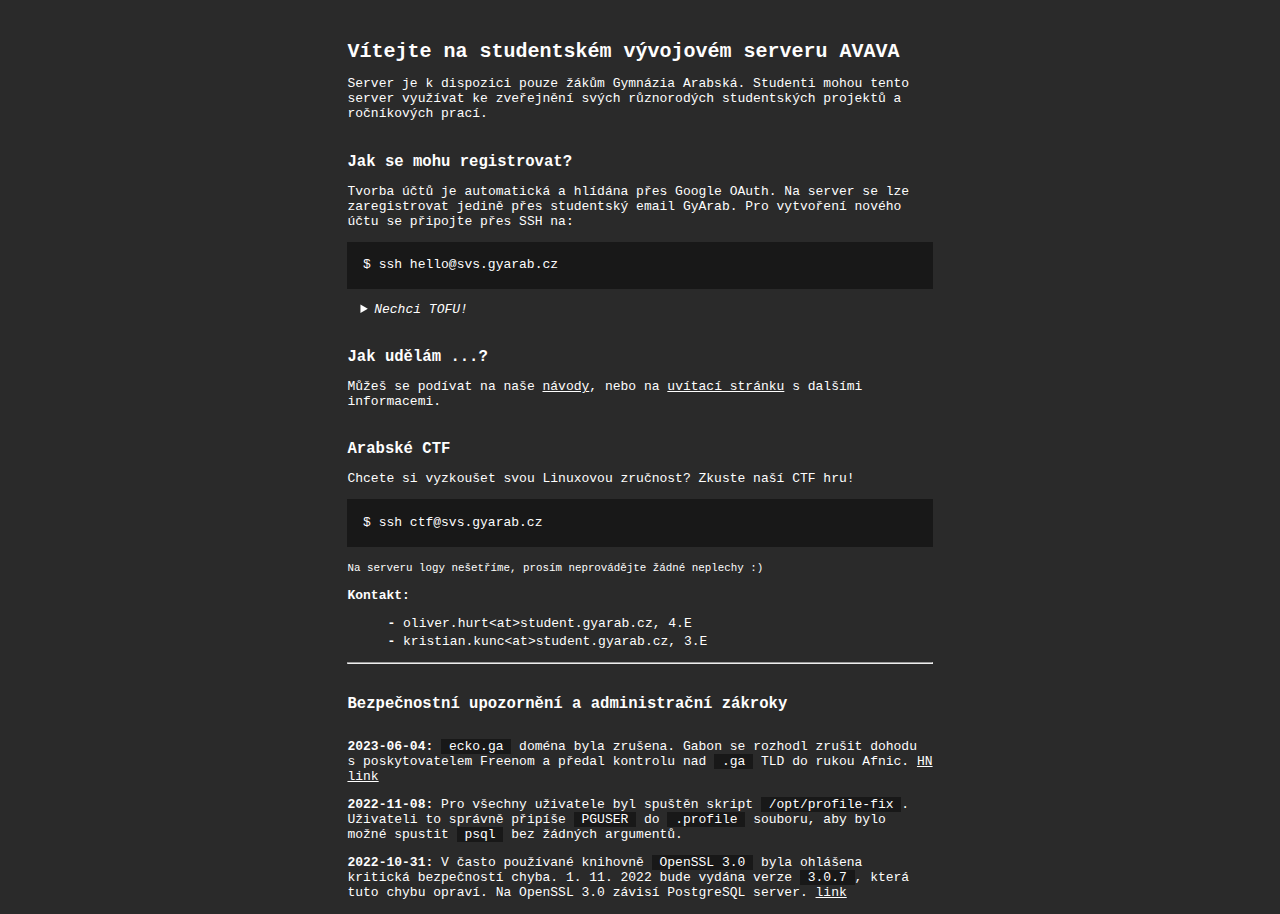
<file: homepage/index.html>
<!DOCTYPE html>
<html lang="cs">
	<head>
		<title>avava.gyarab.cz</title>
		<meta charset="UTF-8" />
		<meta name="viewport" content="width=device-width, initial-scale=1" />
		<meta name="description" content="Studentský vývojový server" />
		<link rel="stylesheet" href="styles.css" />
	</head>
	<body>
		<main>
			<h1>Vítejte na studentském vývojovém serveru AVAVA</h1>
			<p>
				Server je k dispozici pouze žákům Gymnázia Arabská. Studenti mohou tento server využívat ke zveřejnění svých různorodých studentských
				projektů a ročníkových prací.
			</p>
			<h2>Jak se mohu registrovat?</h2>
			<p>
				Tvorba účtů je automatická a hlídána přes Google OAuth. Na server se lze zaregistrovat jedině přes studentský email GyArab. Pro
				vytvoření nového účtu se připojte přes SSH na:
			</p>
			<pre><code>$ ssh hello@svs.gyarab.cz</code></pre>
			<p>
				<details>
					<summary>Nechci TOFU!</summary>
					Aby nebylo potřeba <a href="https://en.wikipedia.org/wiki/Trust_on_first_use">TOFU</a>, můžete SSH host klíč stáhnout
					<a href="/sshhostkey.txt">zde</a> a dát si ho do <code>known_hosts</code> souboru. Získání klíče serveru touto metodou je
					bezpečnejší, ale není potřeba.
				</details>
			</p>

			<h2>Jak udělám ...?</h2>
			<p>
				Můžeš se podívat na naše <a href="https://guides.svs.gyarab.cz">návody</a>, nebo na <a href="/vitej">uvítací stránku</a> s dalšími
				informacemi.
			</p>

			<h2>Arabské CTF</h2>
			<p>Chcete si vyzkoušet svou Linuxovou zručnost? Zkuste naší CTF hru!</p>
			<pre><code>$ ssh ctf@svs.gyarab.cz</code></pre>
			<p><small>Na serveru logy nešetříme, prosím neprovádějte žádné neplechy :)</small></p>
			<p><b>Kontakt:</b></p>
			<ul>
				<li>oliver.hurt&lt;at&gt;student.gyarab.cz, 4.E</li>
				<li>kristian.kunc&lt;at&gt;student.gyarab.cz, 3.E</li>
			</ul>

			<hr />
			<h2>Bezpečnostní upozornění a administrační zákroky</h2>
			<div style="max-height: 15em; overflow-y: scroll">
				<p>
					<b>2023-06-04:</b> <code>ecko.ga</code> doména byla zrušena. Gabon se rozhodl zrušit dohodu s poskytovatelem Freenom a předal
					kontrolu nad <code>.ga</code> TLD do rukou Afnic.
					<a href="https://news.ycombinator.com/item?id=36183824">HN link</a>
				</p>
				<p>
					<b>2022-11-08:</b> Pro všechny uživatele byl spuštěn skript <code>/opt/profile-fix</code>. Uživateli to správně připíše
					<code>PGUSER</code> do <code>.profile</code> souboru, aby bylo možné spustit <code>psql</code> bez žádných argumentů.
				</p>
				<p>
					<b>2022-10-31:</b> V často používané knihovně <code>OpenSSL 3.0</code> byla ohlášena kritická bezpečností chyba. 1. 11. 2022 bude
					vydána verze <code>3.0.7</code>, která tuto chybu opraví. Na OpenSSL 3.0 závisí PostgreSQL server.
					<a href="https://www.openssl.org/blog/blog/2022/11/01/email-address-overflows/">link</a>
				</p>
			</div>
		</main>
	</body>
</html>
</file>
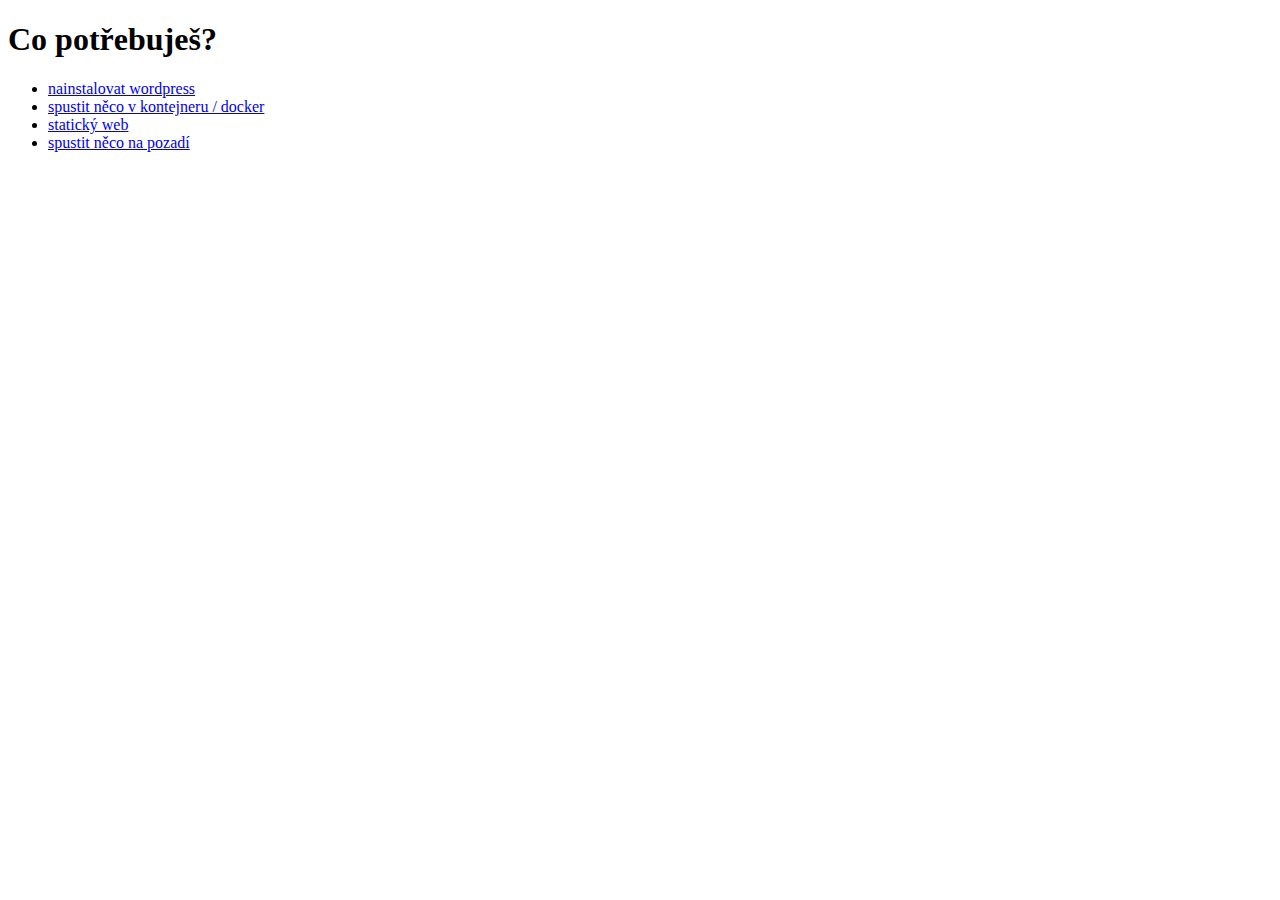
<file: guides/public/index.html>
<!DOCTYPE html>
<html lang="en">

<head>
    <title>AVAVA Wiki</title>
    <meta charset="UTF-8">
    <meta name="viewport" content="width=device-width, initial-scale=1">
    <link href="https://svs.gyarab.cz/styles.css" rel="stylesheet">
</head>

<body>
    <main>
        <h1>Co potřebuješ?</h1>
    <ul>
        <li><a href="wpress.html">nainstalovat wordpress</a></li>
        <li><a href="kontejnery.html">spustit něco v kontejneru / docker</a></li>
        <li><a href="staticky-web.html">statický web</a></li>
        <li><a href="na-pozadi.html">spustit něco na pozadí</a></li>
    </ul>
    </main>
</body>
</html>
</file>
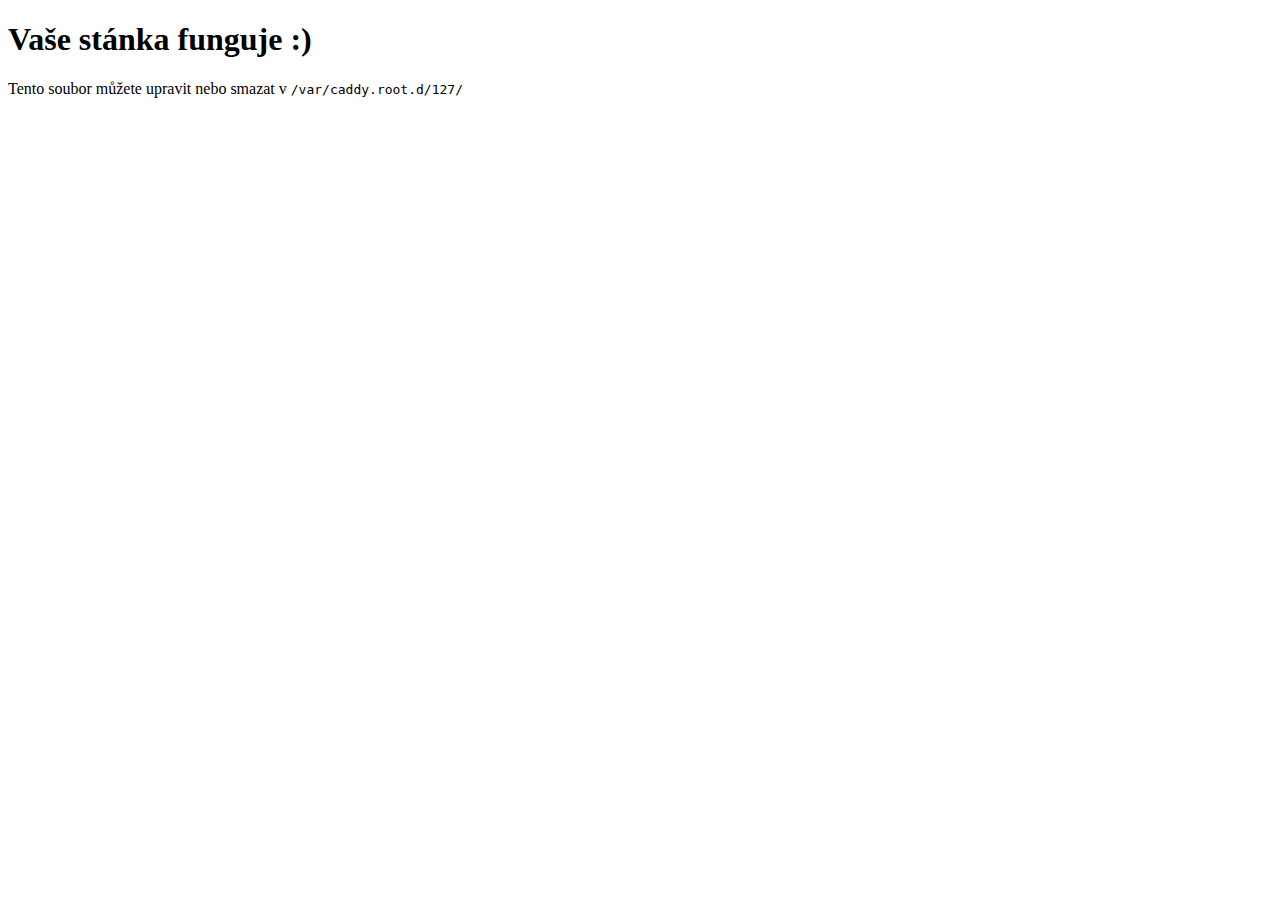
<file: avava-web/default.index.html>
<!DOCTYPE html>
<html lang="en">

<head>
    <title>Výchozí stránka AVAVA</title>
    <meta charset="UTF-8">
    <meta name="viewport" content="width=device-width, initial-scale=1">
    <link href="https://svs.gyarab.cz/styles.css" rel="stylesheet">
</head>

<body>
    <main>
        <h1>Vaše stánka funguje :)</h1>
        <p>Tento soubor můžete upravit nebo smazat v <code id=x></code>
    </main>
    <script>
        document.getElementById("x").innerText = `/var/caddy.root.d/${window.location.hostname.split(".")[0]}/`;
    </script>
</body>

</html>
</file>
<file: homepage/styles.css>
body {
	background: #2a2a2a;
	color: #fefefe;
	font-family: monospace;
	margin: 0;
	padding: 0;
	width: 100vw;
	/* browsers that create a scrollbar will shrink the viewport width a
     * little, so a horizontal scroll bar would appear */
	overflow-x: hidden;
	height: 100vh;
}
body:not(.no-center) {
	display: flex;
	justify-content: center;
	align-items: center;
}

body:not(.no-center) > main {
	/* expand only to 100vh -> overflow will be only on the bottom of the page
     * instead of overflowing over the top
     */
	width: min(75ch, 95vw);
	height: min-content;
	max-height: 100vh;
	/* elements inside will overflow, so the body element will create a
     * scrollbar instead of the main element, which is not the full width of
     * the viewport */
	overflow-y: visible;
}

body > main {
	margin: 5em auto;
	width: min(120ch, 95vw);
}

a {
	color: #fefefe;
	text-decoration: underline;
}

a:hover {
	color: #8b8b8b;
}

h1,
h2,
h3,
h4,
h5,
h6 {
	font-weight: bold;
	font-size: large;
	margin-top: 2em;
}

h1 {
	font-size: x-large;
}

h2 {
	font-size: larger;
}

ul {
	list-style: none;
}

ul li:before {
	color: #fefefe;
	content: "- ";
	font-weight: bold;
}

li {
	margin-top: 0.25em;
	margin-bottom: 0.25;
}

code {
	background: #181818;
	padding: 0 1ch;
	white-space: nowrap;
}

summary {
	cursor: pointer;
	font-style: italic;
	margin-left: -1em;
}

details {
	margin-left: 2em;
}

small {
	font-size: smaller;
}

pre > code {
	display: block;
	white-space: inherit;
	padding: 2ch;
	overflow-x: auto;
}

blockquote {
	border-left: 5px solid #1a1a1a;
	padding: 0.1em 0.5em;
}

/* Code highlighting with pygmentize */
pre {
	line-height: 125%;
}
td.linenos .normal {
	color: inherit;
	background-color: transparent;
	padding-left: 5px;
	padding-right: 5px;
}
span.linenos {
	color: inherit;
	background-color: transparent;
	padding-left: 5px;
	padding-right: 5px;
}
td.linenos .special {
	color: #000000;
	background-color: #ffffc0;
	padding-left: 5px;
	padding-right: 5px;
}
span.linenos.special {
	color: #000000;
	background-color: #ffffc0;
	padding-left: 5px;
	padding-right: 5px;
}
.codehilite > .hll {
	background-color: #49483e;
}
.codehilite > .c {
	color: #75715e;
} /* Comment */
.codehilite > .err {
	color: #960050;
	background-color: #1e0010;
} /* Error */
.codehilite > .esc {
	color: #f8f8f2;
} /* Escape */
.codehilite > .g {
	color: #f8f8f2;
} /* Generic */
.codehilite > .k {
	color: #66d9ef;
} /* Keyword */
.codehilite > .l {
	color: #ae81ff;
} /* Literal */
.codehilite > .n {
	color: #f8f8f2;
} /* Name */
.codehilite > .o {
	color: #f92672;
} /* Operator */
.codehilite > .x {
	color: #f8f8f2;
} /* Other */
.codehilite > .p {
	color: #f8f8f2;
} /* Punctuation */
.codehilite > .ch {
	color: #75715e;
} /* Comment.Hashbang */
.codehilite > .cm {
	color: #75715e;
} /* Comment.Multiline */
.codehilite > .cp {
	color: #75715e;
} /* Comment.Preproc */
.codehilite > .cpf {
	color: #75715e;
} /* Comment.PreprocFile */
.codehilite > .c1 {
	color: #75715e;
} /* Comment.Single */
.codehilite > .cs {
	color: #75715e;
} /* Comment.Special */
.codehilite > .gd {
	color: #f92672;
} /* Generic.Deleted */
.codehilite > .ge {
	color: #f8f8f2;
	font-style: italic;
} /* Generic.Emph */
.codehilite > .gr {
	color: #f8f8f2;
} /* Generic.Error */
.codehilite > .gh {
	color: #f8f8f2;
} /* Generic.Heading */
.codehilite > .gi {
	color: #a6e22e;
} /* Generic.Inserted */
.codehilite > .go {
	color: #66d9ef;
} /* Generic.Output */
.codehilite > .gp {
	color: #f92672;
	font-weight: bold;
} /* Generic.Prompt */
.codehilite > .gs {
	color: #f8f8f2;
	font-weight: bold;
} /* Generic.Strong */
.codehilite > .gu {
	color: #75715e;
} /* Generic.Subheading */
.codehilite > .gt {
	color: #f8f8f2;
} /* Generic.Traceback */
.codehilite > .kc {
	color: #66d9ef;
} /* Keyword.Constant */
.codehilite > .kd {
	color: #66d9ef;
} /* Keyword.Declaration */
.codehilite > .kn {
	color: #f92672;
} /* Keyword.Namespace */
.codehilite > .kp {
	color: #66d9ef;
} /* Keyword.Pseudo */
.codehilite > .kr {
	color: #66d9ef;
} /* Keyword.Reserved */
.codehilite > .kt {
	color: #66d9ef;
} /* Keyword.Type */
.codehilite > .ld {
	color: #e6db74;
} /* Literal.Date */
.codehilite > .m {
	color: #ae81ff;
} /* Literal.Number */
.codehilite > .s {
	color: #e6db74;
} /* Literal.String */
.codehilite > .na {
	color: #a6e22e;
} /* Name.Attribute */
.codehilite > .nb {
	color: #f8f8f2;
} /* Name.Builtin */
.codehilite > .nc {
	color: #a6e22e;
} /* Name.Class */
.codehilite > .no {
	color: #66d9ef;
} /* Name.Constant */
.codehilite > .nd {
	color: #a6e22e;
} /* Name.Decorator */
.codehilite > .ni {
	color: #f8f8f2;
} /* Name.Entity */
.codehilite > .ne {
	color: #a6e22e;
} /* Name.Exception */
.codehilite > .nf {
	color: #a6e22e;
} /* Name.Function */
.codehilite > .nl {
	color: #f8f8f2;
} /* Name.Label */
.codehilite > .nn {
	color: #f8f8f2;
} /* Name.Namespace */
.codehilite > .nx {
	color: #a6e22e;
} /* Name.Other */
.codehilite > .py {
	color: #f8f8f2;
} /* Name.Property */
.codehilite > .nt {
	color: #f92672;
} /* Name.Tag */
.codehilite > .nv {
	color: #f8f8f2;
} /* Name.Variable */
.codehilite > .ow {
	color: #f92672;
} /* Operator.Word */
.codehilite > .pm {
	color: #f8f8f2;
} /* Punctuation.Marker */
.codehilite > .w {
	color: #f8f8f2;
} /* Text.Whitespace */
.codehilite > .mb {
	color: #ae81ff;
} /* Literal.Number.Bin */
.codehilite > .mf {
	color: #ae81ff;
} /* Literal.Number.Float */
.codehilite > .mh {
	color: #ae81ff;
} /* Literal.Number.Hex */
.codehilite > .mi {
	color: #ae81ff;
} /* Literal.Number.Integer */
.codehilite > .mo {
	color: #ae81ff;
} /* Literal.Number.Oct */
.codehilite > .sa {
	color: #e6db74;
} /* Literal.String.Affix */
.codehilite > .sb {
	color: #e6db74;
} /* Literal.String.Backtick */
.codehilite > .sc {
	color: #e6db74;
} /* Literal.String.Char */
.codehilite > .dl {
	color: #e6db74;
} /* Literal.String.Delimiter */
.codehilite > .sd {
	color: #e6db74;
} /* Literal.String.Doc */
.codehilite > .s2 {
	color: #e6db74;
} /* Literal.String.Double */
.codehilite > .se {
	color: #ae81ff;
} /* Literal.String.Escape */
.codehilite > .sh {
	color: #e6db74;
} /* Literal.String.Heredoc */
.codehilite > .si {
	color: #e6db74;
} /* Literal.String.Interpol */
.codehilite > .sx {
	color: #e6db74;
} /* Literal.String.Other */
.codehilite > .sr {
	color: #e6db74;
} /* Literal.String.Regex */
.codehilite > .s1 {
	color: #e6db74;
} /* Literal.String.Single */
.codehilite > .ss {
	color: #e6db74;
} /* Literal.String.Symbol */
.codehilite > .bp {
	color: #f8f8f2;
} /* Name.Builtin.Pseudo */
.codehilite > .fm {
	color: #a6e22e;
} /* Name.Function.Magic */
.codehilite > .vc {
	color: #f8f8f2;
} /* Name.Variable.Class */
.codehilite > .vg {
	color: #f8f8f2;
} /* Name.Variable.Global */
.codehilite > .vi {
	color: #f8f8f2;
} /* Name.Variable.Instance */
.codehilite > .vm {
	color: #f8f8f2;
} /* Name.Variable.Magic */
.codehilite > .il {
	color: #ae81ff;
} /* Literal.Number.Integer.Long */
</file>
